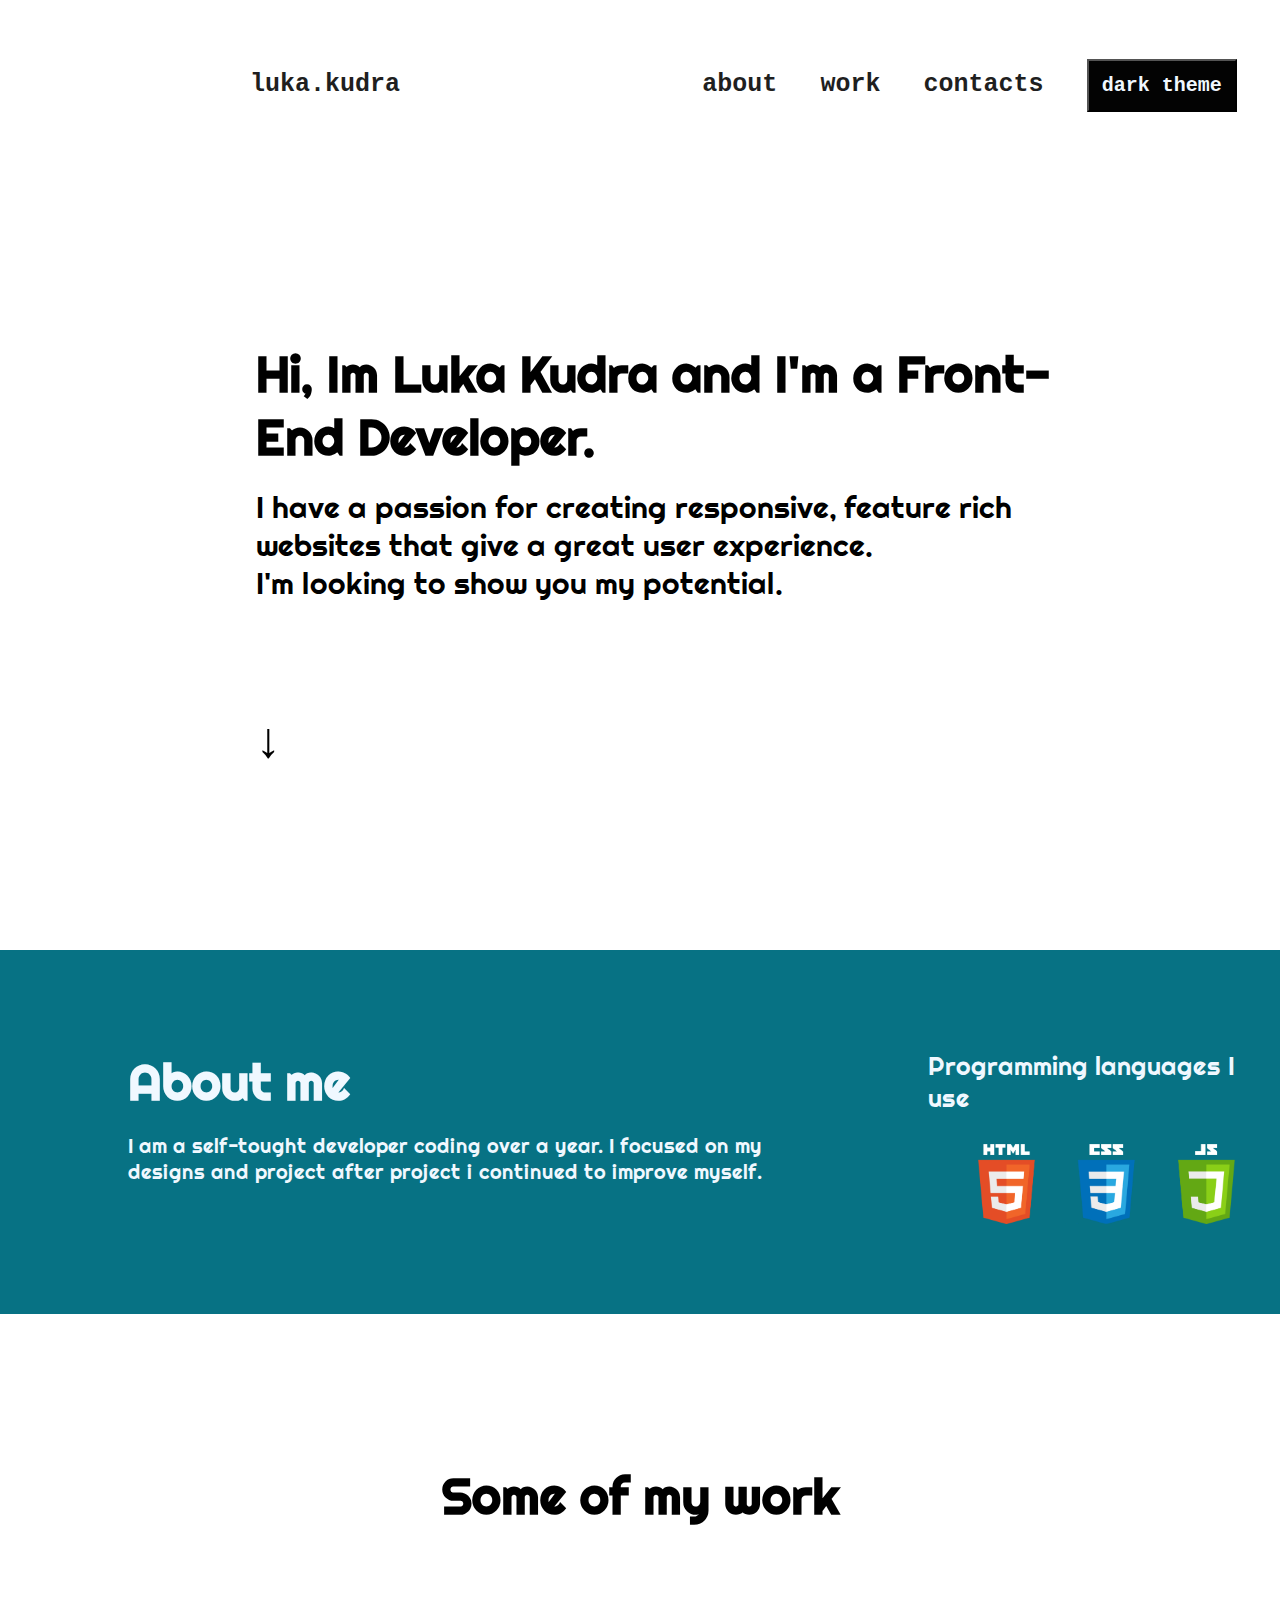
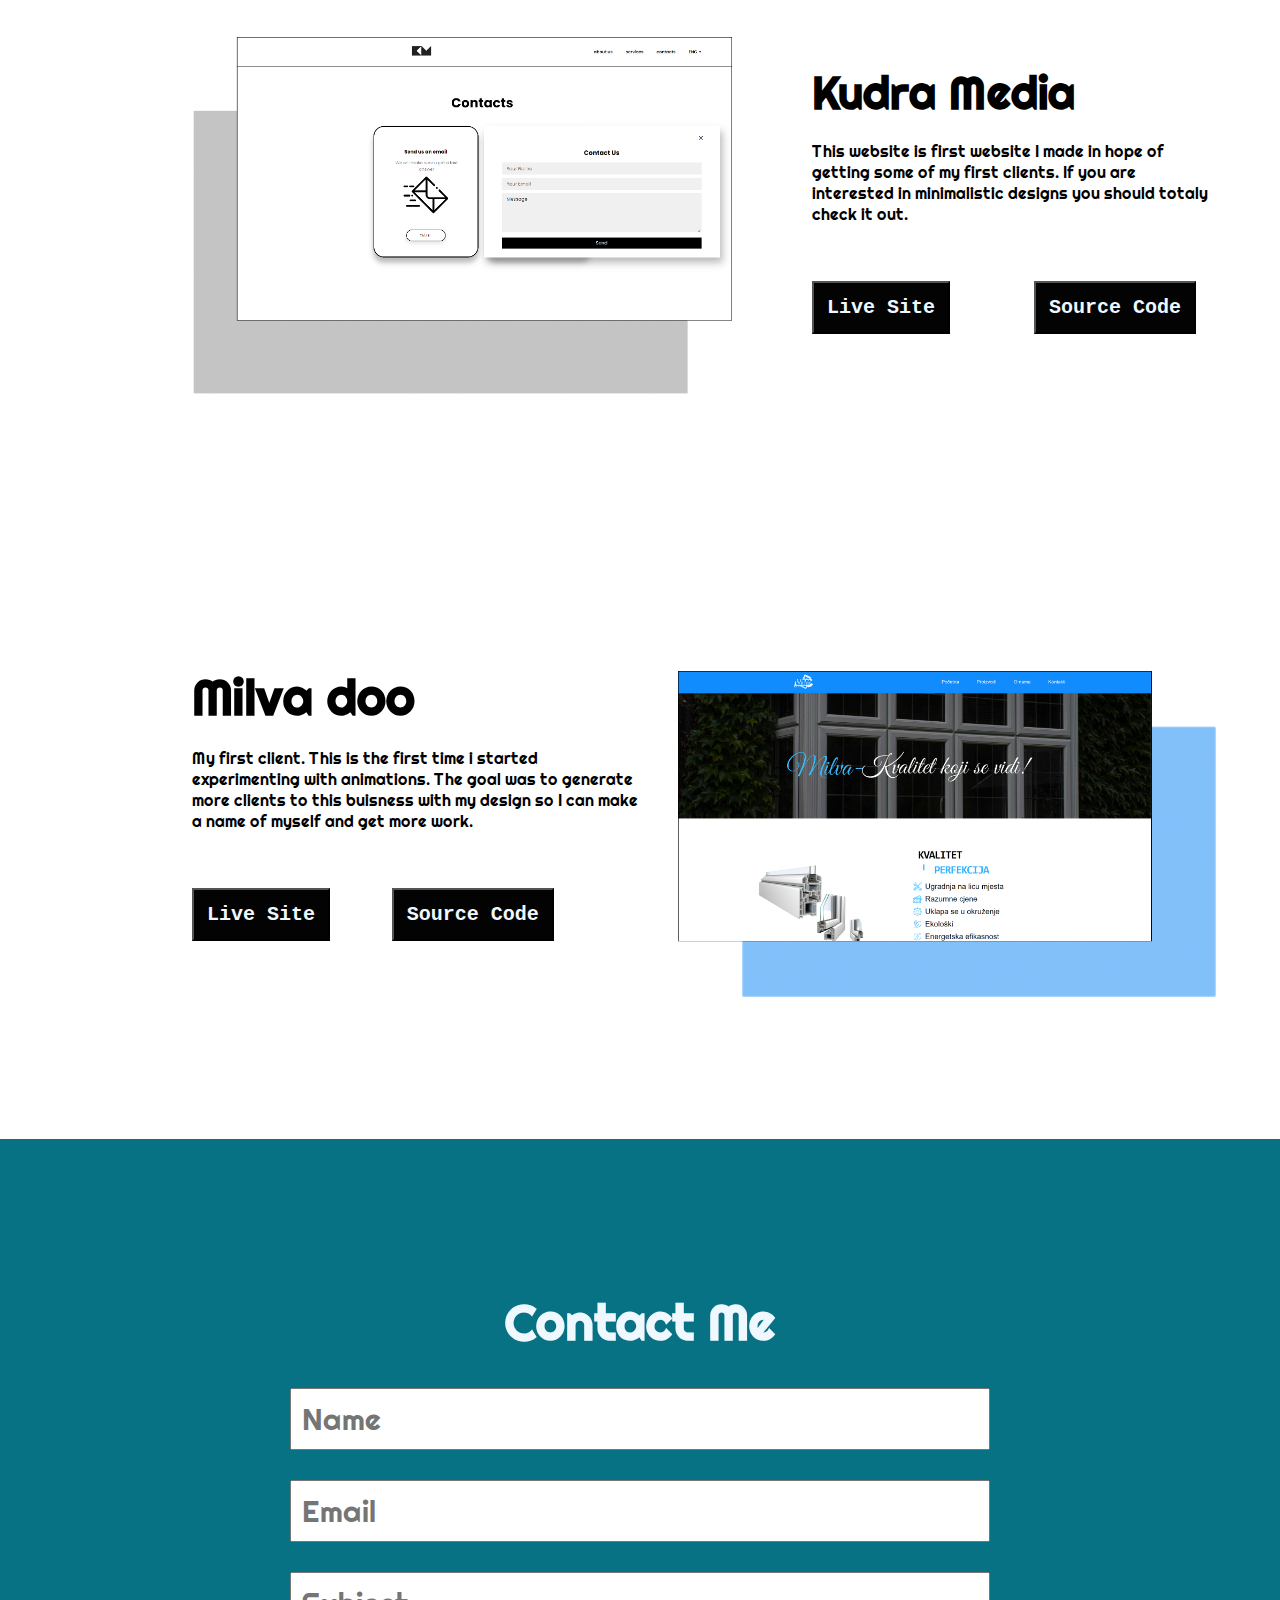
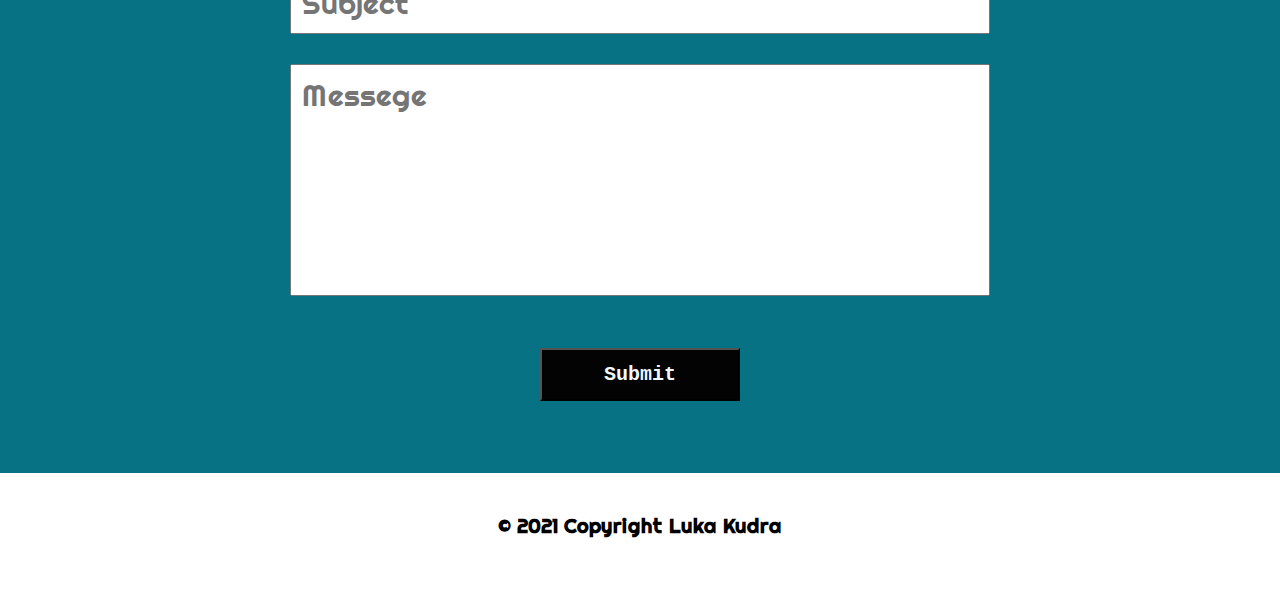
<file: Luka Kudra/index.html>
<!DOCTYPE html>
<html lang="en">
<head>
    <meta charset="UTF-8">
    <meta http-equiv="X-UA-Compatible" content="IE=edge">
    <meta name="viewport" content="width=device-width, initial-scale=1.0">
    <link rel="stylesheet" href="style.css">
    <link rel="preconnect" href="https://fonts.googleapis.com">
    <link rel="preconnect" href="https://fonts.gstatic.com" crossorigin>
    <link href="https://fonts.googleapis.com/css2?family=Righteous&display=swap" rel="stylesheet">
    <link rel="icon" href="logo.ico" type="image/icon type">
    <title>Luka Kudra</title>
</head>
<body>
    <nav>
        <ul>
            <li><a class="a" href="#top">luka.kudra</a></li>
            <li><a class="a"href="#about-scrool">about</a></li>
            <li><a class="a"href="#projects">work</a></li>
            <li><a class="a"href="#form-background">contacts</a></li>
            <li><a href="dark-theme.html"><button id="theme">dark theme</button></a></li>
        </ul>
    </nav>
    <main>
        <section id="about">
            <h1>Hi, Im Luka Kudra and I'm a Front-End Developer.</h1>
            <h2>I have a passion for creating responsive, feature rich websites that give a great user experience.</h2>
            <h2 id="about-scrool">I'm looking to show you my potential.</h2>
            <br><br><br><br><br>
            <h1>↓</h1>
        </section>
        <div class="about-me">
            <div class="about-center">
                <div id="short-description">
                    <h1 id="about-title">About me</h1>
                    <p class="opis">I am a self-tought developer coding over a year. I focused on my designs and project after project i continued to improve myself.</p>
                </div>
                <div class="tools">
                    <h4>Programming languages I use</h4>
                    <div id="tool"></div>
                </div>
                <div class="designs">
                    <h4>What I use for my designs</h4>
                    <div class="design-tools"></div>
                </div>
            </div>
        </div>
        <section id="projects">
            <h1 id="project-title">Some of my work</h1>
            <div class="project-one">
            <img src="first-project.png" class="first-project">
            <div>
                <h1 id="first-title">Kudra Media</h1>
                <p  class="first-description">This website is first website I made in hope of getting some of my first clients. If you are interested in minimalistic designs you should totaly check it out.</p>
                <a target="_blank" rel="noopener noreferrer" href="https://kudramedia.netlify.app/"><button button id="theme" class="project-buttons">Live Site</button></a>
                <button button id="theme" class="project-buttons">Source Code</button>
            </div>           
            </div>
            <h1 class="second-title">Milva doo</h1>
            <p class="second-description">My first client. This is the first time i started experimenting with animations. The goal was to generate more clients to this buisness with my design so I can make a name of myself and get more work.</p>
            <a target="_blank" rel="noopener noreferrer" href="https://milva.netlify.app/"><button button id="theme" class="project-buttons1">Live Site</button></a>
            <button button id="theme" class="project-buttons2">Source Code</button>
            <img class="second-project" src="second-project.png" alt="">
        </section>
        <section id="form-background">
            <h1 id="project-title">Contact Me</h1>
        <div class="form">
            <form action="https://formspree.io/f/mnqrkeln" method="POST">
                <input type="text" name="Name" id="Name" placeholder="Name" required><br>
                <input type="email"  name="Email" id="Email" placeholder="Email" required><br>
                <input type="text" id="Subject" name="Subject" placeholder="Subject" required><br>
                <input type="text" id="Messege" name="Messege" placeholder="Messege" required><br>
                <div class="submit-div"><input type="submit" id="theme" class="submit"></div>
            </form>
        </div>
        </section>
    </main>
    <footer>
        <div class="footer">
            <h5>© 2021 Copyright Luka Kudra </h4>
        </div>
    </footer>
</body>
</html>
</file>
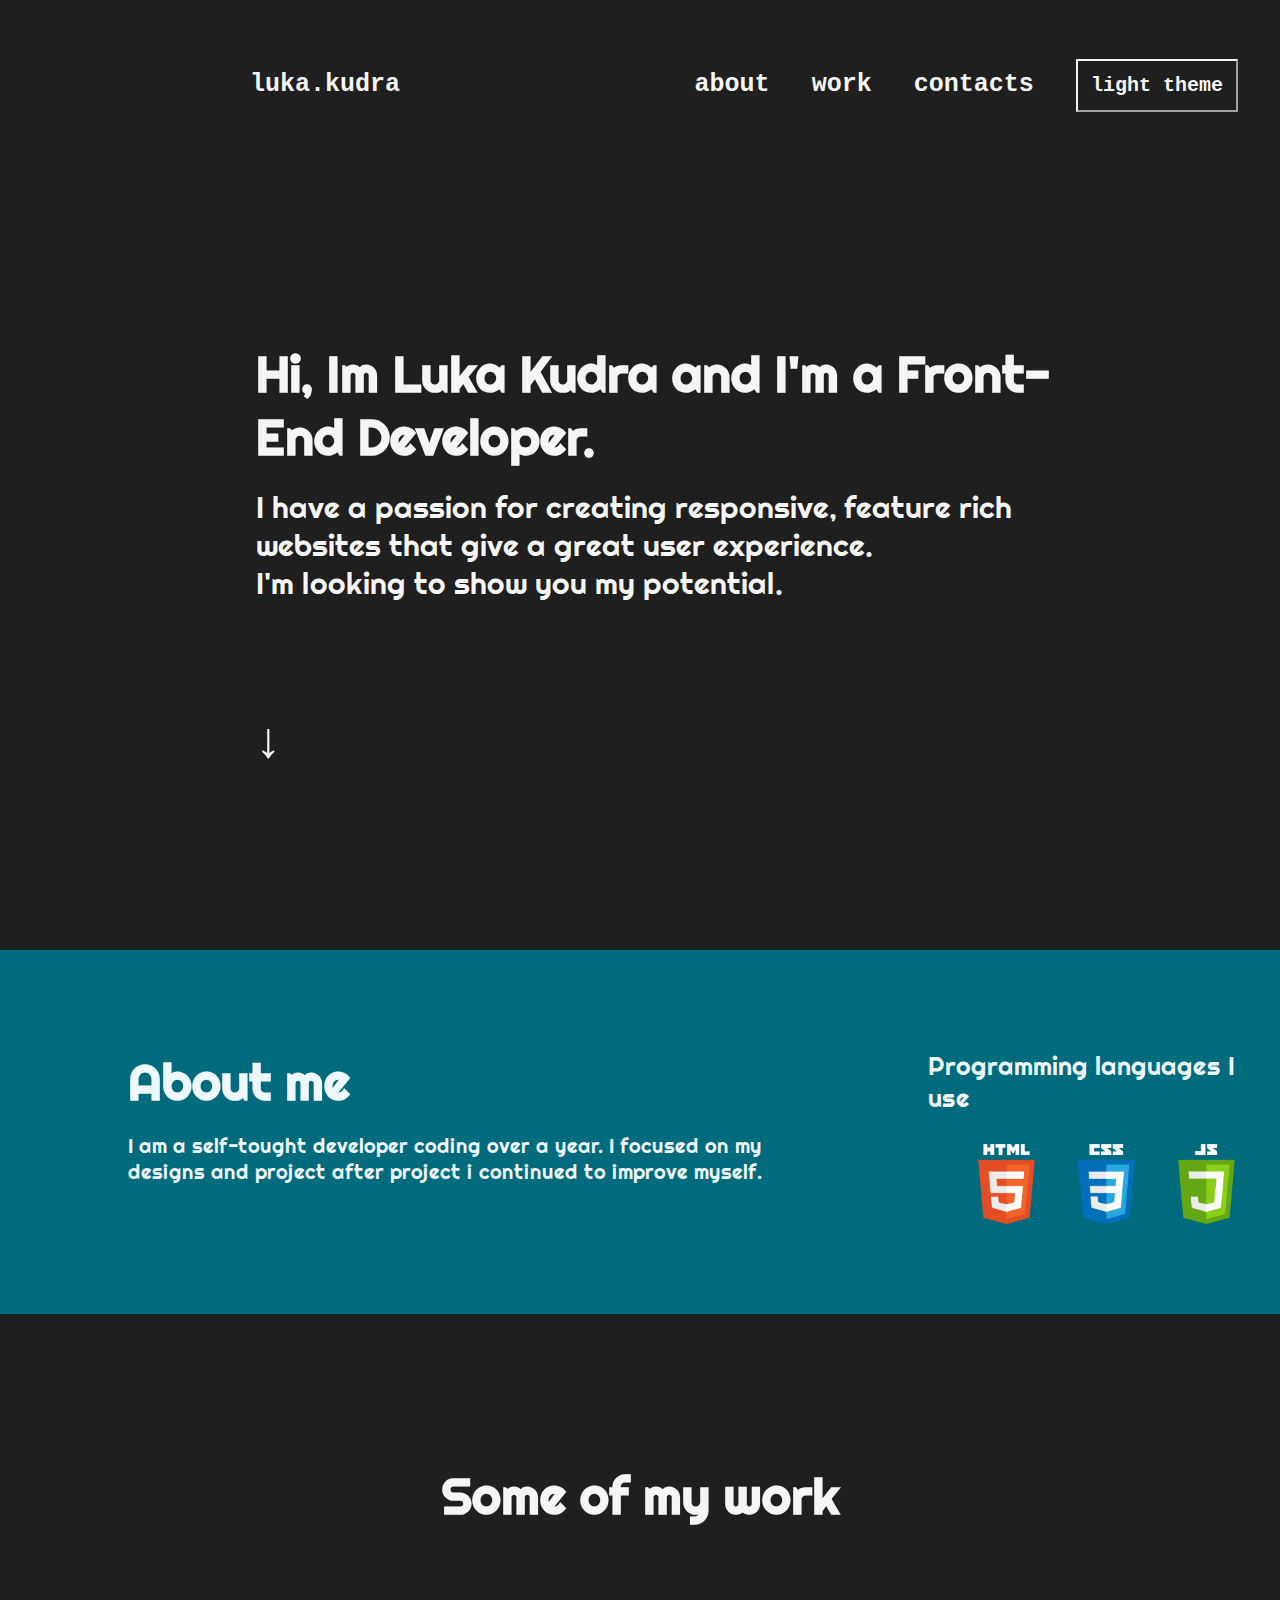
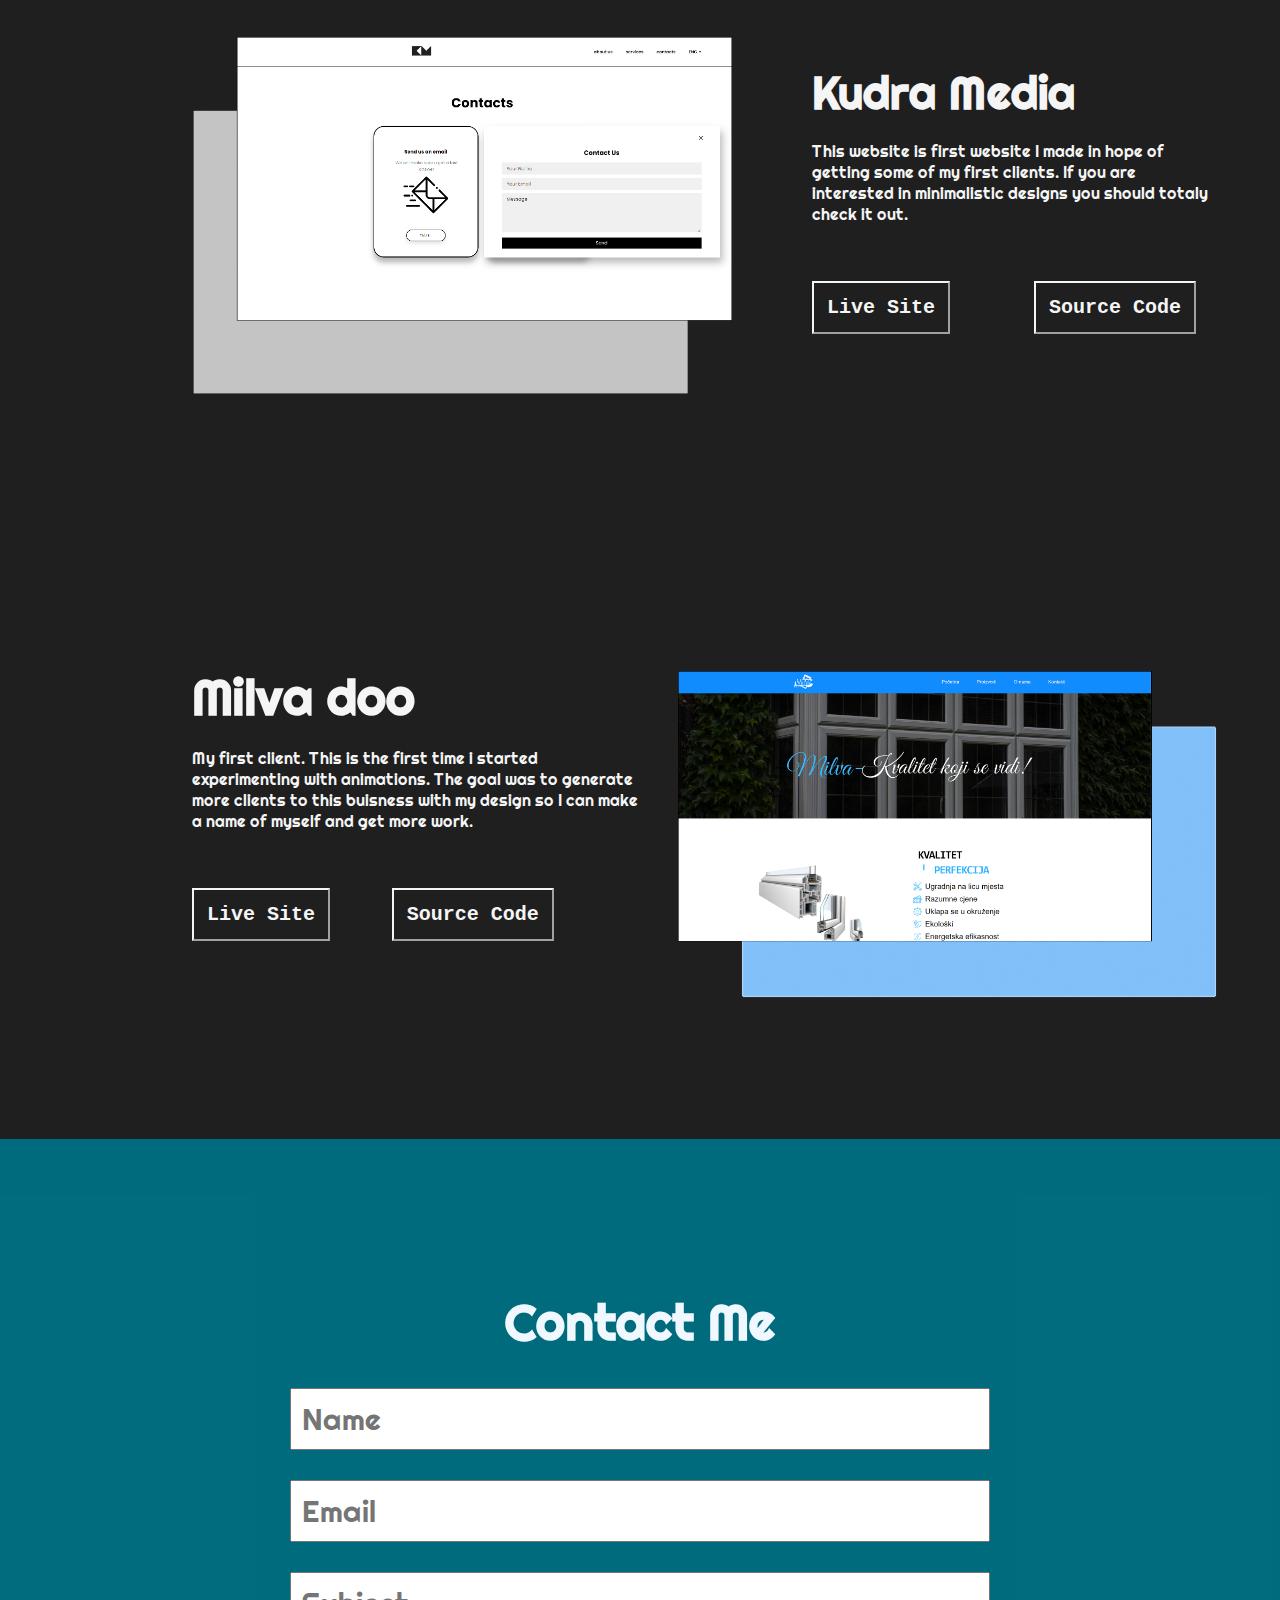
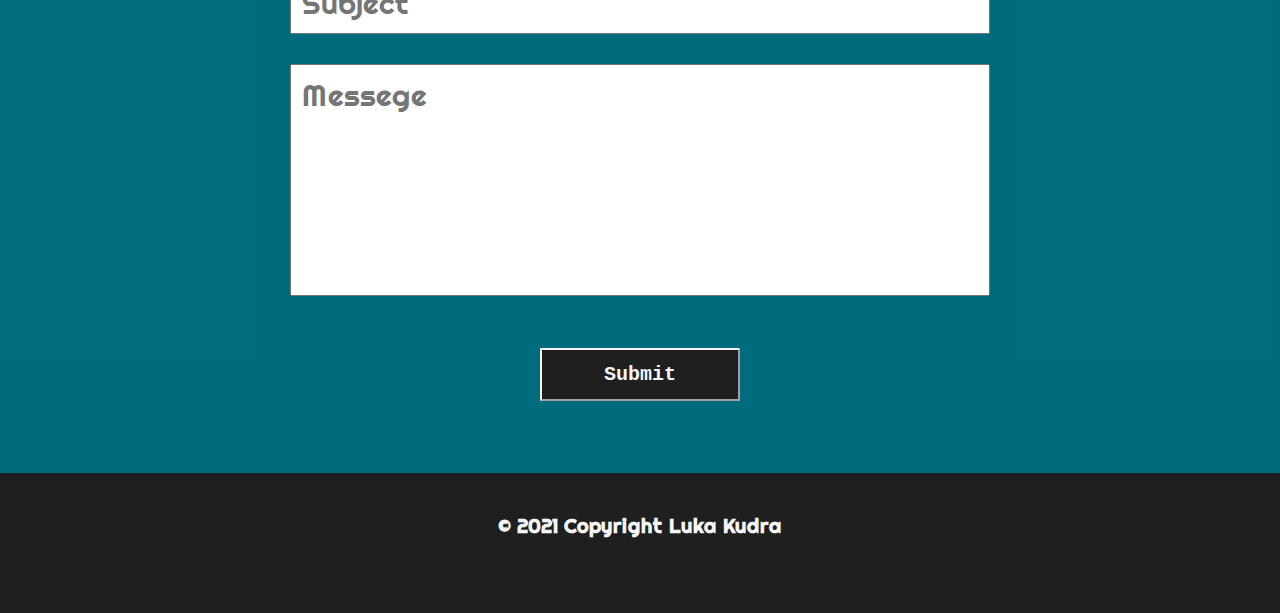
<file: Luka Kudra/dark-theme.html>
<!DOCTYPE html>
<html lang="en">
<head>
    <meta charset="UTF-8">
    <meta http-equiv="X-UA-Compatible" content="IE=edge">
    <meta name="viewport" content="width=device-width, initial-scale=1.0">
    <link rel="stylesheet" href="dark-theme.css">
    <link rel="preconnect" href="https://fonts.googleapis.com">
    <link rel="preconnect" href="https://fonts.gstatic.com" crossorigin>
    <link href="https://fonts.googleapis.com/css2?family=Righteous&display=swap" rel="stylesheet">
    <link rel="icon" href="logo.ico" type="image/icon type">
    <title>Luka Kudra</title>
</head>
<body>
    <nav>
        <ul>
            <li><a class="a" href="#top">luka.kudra</a></li>
            <li><a class="a"href="#about-scrool">about</a></li>
            <li><a class="a"href="#projects">work</a></li>
            <li><a class="a"href="#form-background">contacts</a></li>
            <li><a href="index.html"><button id="theme">light theme</button></a></li>
        </ul>
    </nav>
    <main>
        <section id="about">
            <h1>Hi, Im Luka Kudra and I'm a Front-End Developer.</h1>
            <h2>I have a passion for creating responsive, feature rich websites that give a great user experience.</h2>
            <h2 id="about-scrool">I'm looking to show you my potential.</h2>
            <br><br><br><br><br>
            <h1>↓</h1>
        </section>
        <div class="about-me">
            <div class="about-center">
                <div id="short-description">
                    <h1 id="about-title">About me</h1>
                    <p class="opis">I am a self-tought developer coding over a year. I focused on my designs and project after project i continued to improve myself.</p>
                </div>
                <div class="tools">
                    <h4>Programming languages I use</h4>
                    <div id="tool"></div>
                </div>
                <div class="designs">
                    <h4>What I use for my designs</h4>
                    <div class="design-tools"></div>
                </div>
            </div>
        </div>
        <section id="projects">
            <h1 id="project-title">Some of my work</h1>
            <div class="project-one">
            <img src="first-project.png" class="first-project">
            <div>
                <h1 id="first-title">Kudra Media</h1>
                <p  class="first-description">This website is first website I made in hope of getting some of my first clients. If you are interested in minimalistic designs you should totaly check it out.</p>
                <a target="_blank" rel="noopener noreferrer" href="https://kudramedia.netlify.app/"><button button id="theme" class="project-buttons">Live Site</button></a>
                <button button id="theme" class="project-buttons">Source Code</button>
            </div>           
            </div>
            <h1 class="second-title">Milva doo</h1>
            <p class="second-description">My first client. This is the first time i started experimenting with animations. The goal was to generate more clients to this buisness with my design so I can make a name of myself and get more work.</p>
            <a target="_blank" rel="noopener noreferrer" href="https://milva.netlify.app/"><button button id="theme" class="project-buttons1">Live Site</button></a>
            <button button id="theme" class="project-buttons2">Source Code</button>
            <img class="second-project" src="second-project.png" alt="">
        </section>
        <section id="form-background">
            <h1 id="project-title">Contact Me</h1>
        <div class="form">
            <form action="https://formspree.io/f/mnqrkeln" method="POST">
                <input type="text" name="Name" id="Name" placeholder="Name" required><br>
                <input type="email"  name="Email" id="Email" placeholder="Email" required><br>
                <input type="text" id="Subject" name="Subject" placeholder="Subject" required><br>
                <input type="text" id="Messege" name="Messege" placeholder="Messege" required><br>
                <div class="submit-div"><input type="submit" id="theme" class="submit"></div>
            </form>
        </div>
        </section>
    </main>
    <footer>
        <div class="footer">
            <h5>© 2021 Copyright Luka Kudra </h4>
        </div>
    </footer>
</body>
</html>
</file>
<file: Luka Kudra/style.css>
* {
    margin: 0;
    padding: 0;
    box-sizing: border-box;
    font-family: 'Righteous', cursive;
    scroll-behavior: smooth;
}

nav {
    margin-top: -40px;
    padding-top: 30px;
    padding-bottom: 20px;
    position: sticky;
    background-color: white;
    top: 0;
}

ul {
    list-style: none;
    display: flex;
    margin-top: 4vh;
    font-size: 25px;
    font-weight: 600;
    font-family: 'Courier New', Courier, monospace;
}

.a:hover {
    color: #01859cf8;
}

li:nth-child(1) {
    flex-grow: 7;
    padding-left: 250px;
}

li:nth-child(2) {
    flex-grow: 1;
}

li:nth-child(3) {
    flex-grow: 1;
}

li:nth-child(4) {
    flex-grow: 1;
}

li:nth-child(5) {
    flex-grow: 1;
}

a {
    text-decoration: none;
    color: aliceblue;
    font-family: 'Courier New', Courier, monospace;
}

a:hover {
    color: rgb(31, 31, 31);
}

.a {
    text-decoration: none;
    color: rgb(31, 31, 31);
}


#theme {
    margin-top: -20px;
    font-size: 20px;
    font-weight: 600;
    padding: 13px;
    cursor: pointer;
    background-color: rgb(3, 3, 3);
    color: aliceblue;
    font-family: 'Courier New', Courier, monospace;
}


#theme:hover {
    color: rgb(44, 44, 44);
    background-color: aliceblue;
}

#about {
    width: fit-content;
    margin:  250px 20px 20px 20%;
}

h1 {
    font-weight: 800;
    font-size: 50px;
    width: 800px;
    margin-bottom: 20px;
}

h2 {
    font-weight: 200;
    width: 800px;
    font-size: 30px;
}

.about-me {
    color: aliceblue;
    background-color: #006e81f8;
    margin-top: 20vh;
    padding-bottom: 10vh;
}

.about-center {
    display: flex;
    width: 80%;
    margin: 0px auto;
}

.opis {
    font-size: 20px;
    width: 700px;
}

h4 {
    margin-top: 100px;
    margin-bottom: 30px;
    font-weight: 200;
    font-size: 25px;
}

#tool {
    background-image: url(tools.png);
    background-size: contain;
    background-repeat: no-repeat;
    height: 80px;
    width: 300px;
    margin-left: 50px;
}

#short-description {
    padding-top: 100px;
    width: auto;
}


.designs {
    margin-left: 10vh;
}

.design-tools {
    background-image: url(design-tools.png);
    background-size: contain;
    background-repeat: no-repeat;
    height: 70px;
    width: 400px;
    margin-left: -10px;
    margin-top: 40px;
}


#project-title {
    width: 100%;
    text-align: center;
    margin-top: 150px;
}

.project-one {
    display: flex;
}

.first-project {
    margin-top: 10vh;
    margin-left: 15%;
    width: 60vh;
}

#first-title {
    font-size: 45px;
    margin-top: 13vh;
    margin-left: 10%;
}

.first-description {
    margin-left: 10%;
    margin-bottom: 8vh;
    width: 50%;
}

.project-buttons {
    margin-left: 10%;
}


.second-project {
    margin-top: -30vh;
    margin-left: 53%;
    width: 60vh;
}

.second-title {
    margin-left: 15%;
    margin-top: 30vh;
}

.second-description {
    margin-left: 15%;
    margin-bottom: 8vh;
    width: 35%;
}

.project-buttons1 {
    margin-left: 15%;
}

.project-buttons2 {
    margin-left: 4.5%;
}

#form-background {
    margin-top: 15vh;
    width: 100%;
    background-color: #006e81f8;
    color: aliceblue;
    padding-top: 1px;
}

.form {
    margin: 0 auto;
    width: 730px;
}

#Name, #Email, #Subject {
    margin-left: 3vh;
    font-size: 30px;
    width: 700px;
    margin: 15px;
    padding: 10px;
}


#Messege {
    font-size: 30px;
    width: 700px;
    margin: 15px;
    padding: 10px;
    padding-bottom: 20vh;
    margin-bottom: 8vh;
}

.submit {
    padding: 30px;
    width: 200px;
    margin-bottom: 8vh;
}

.submit-div {
    display: flex;
    justify-content: center;

}

.footer {
    height: 60px;
}

h5 {
    text-align: center;
    font-size: 20px;
    margin-top: 40px;
}
</file>
<file: Luka Kudra/dark-theme.css>
* {
    margin: 0;
    padding: 0;
    box-sizing: border-box;
    font-family: 'Righteous', cursive;
    scroll-behavior: smooth;
}

body {
    background-color: rgb(31, 31, 31);
    color: whitesmoke;
}

nav {
    margin-top: -40px;
    padding-top: 30px;
    padding-bottom: 20px;
    position: sticky;
    background-color: rgb(31, 31, 31);
    top: 0;
}

ul {
    list-style: none;
    display: flex;
    margin-top: 4vh;
    font-size: 25px;
    font-weight: 600;
    font-family: 'Courier New', Courier, monospace;
}

.a:hover {
    color: #01859cf8;
}

li:nth-child(1) {
    flex-grow: 7;
    padding-left: 250px;
}

li:nth-child(2) {
    flex-grow: 1;
}

li:nth-child(3) {
    flex-grow: 1;
}

li:nth-child(4) {
    flex-grow: 1;
}

li:nth-child(5) {
    flex-grow: 1;
}

a {
    text-decoration: none;
    color: aliceblue;
    font-family: 'Courier New', Courier, monospace;
}

a:hover {
    color: rgb(31, 31, 31);
}

.a {
    text-decoration: none;
    color: whitesmoke;
}


#theme {
    margin-top: -20px;
    font-size: 20px;
    font-weight: 600;
    padding: 13px;
    cursor: pointer;
    color: whitesmoke;
    background-color: rgb(31, 31, 31);
    border-color: whitesmoke;
    font-family: 'Courier New', Courier, monospace;
}


#theme:hover {
    color: rgb(31, 31, 31);
    background-color: white;
}

#about {
    width: fit-content;
    margin:  250px 20px 20px 20%;
}

h1 {
    font-weight: 800;
    font-size: 50px;
    width: 800px;
    margin-bottom: 20px;
}

h2 {
    font-weight: 200;
    width: 800px;
    font-size: 30px;
}

.about-me {
    color: aliceblue;
    background-color: #006e81f8;
    margin-top: 20vh;
    padding-bottom: 10vh;
}

.about-center {
    display: flex;
    width: 80%;
    margin: 0px auto;
}

.opis {
    font-size: 20px;
    width: 700px;
}

h4 {
    margin-top: 100px;
    margin-bottom: 30px;
    font-weight: 200;
    font-size: 25px;
}

#tool {
    background-image: url(tools.png);
    background-size: contain;
    background-repeat: no-repeat;
    height: 80px;
    width: 300px;
    margin-left: 50px;
}

#short-description {
    padding-top: 100px;
    width: auto;
}


.designs {
    margin-left: 10vh;
}

.design-tools {
    background-image: url(design-tools.png);
    background-size: contain;
    background-repeat: no-repeat;
    height: 70px;
    width: 400px;
    margin-left: -10px;
    margin-top: 40px;
}


#project-title {
    width: 100%;
    text-align: center;
    margin-top: 150px;
}

.project-one {
    display: flex;
}

.first-project {
    margin-top: 10vh;
    margin-left: 15%;
    width: 60vh;
}

#first-title {
    font-size: 45px;
    margin-top: 13vh;
    margin-left: 10%;
}

.first-description {
    margin-left: 10%;
    margin-bottom: 8vh;
    width: 50%;
}

.project-buttons {
    margin-left: 10%;
}


.second-project {
    margin-top: -30vh;
    margin-left: 53%;
    width: 60vh;
}

.second-title {
    margin-left: 15%;
    margin-top: 30vh;
}

.second-description {
    margin-left: 15%;
    margin-bottom: 8vh;
    width: 35%;
}

.project-buttons1 {
    margin-left: 15%;
}

.project-buttons2 {
    margin-left: 4.5%;
}

#form-background {
    margin-top: 15vh;
    width: 100%;
    background-color: #006e81f8;
    color: aliceblue;
    padding-top: 1px;
}

.form {
    margin: 0 auto;
    width: 730px;
}

#Name, #Email, #Subject {
    margin-left: 3vh;
    font-size: 30px;
    width: 700px;
    margin: 15px;
    padding: 10px;
}


#Messege {
    font-size: 30px;
    width: 700px;
    margin: 15px;
    padding: 10px;
    padding-bottom: 20vh;
    margin-bottom: 8vh;
}

.submit {
    padding: 30px;
    width: 200px;
    margin-bottom: 8vh;
}

.submit-div {
    display: flex;
    justify-content: center;

}

.footer {
    height: 60px;
}

h5 {
    text-align: center;
    font-size: 20px;
    margin-top: 40px;
}
</file>
